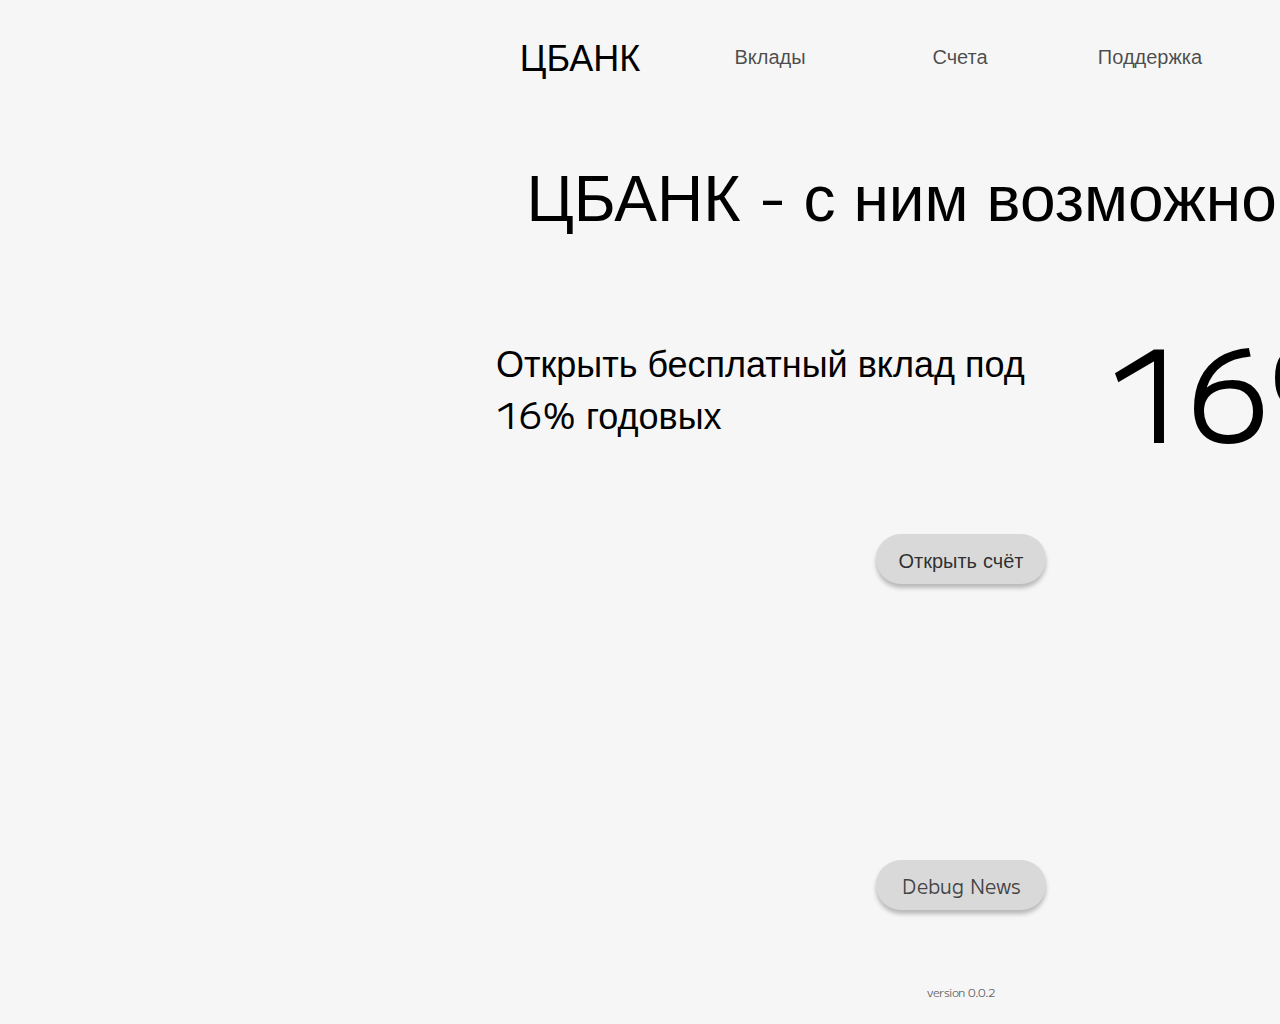
<file: index.html>
<!DOCTYPE html>
<html>
<head>
  	<meta charset="utf-8">
  	<meta name="viewport" content="initial-scale=1, width=device-width">
  	
  	<link rel="stylesheet"  href="./index.css" />
  	<link rel="preconnect" href="https://fonts.googleapis.com">
    <link rel="preconnect" href="https://fonts.gstatic.com" crossorigin>
    <link href="https://fonts.googleapis.com/css2?family=M+PLUS+1:wght@100..900&display=swap" rel="stylesheet">
  	
  	
  	
</head>
<body>
  	
  	<div class="main-1920-002">
    		<div class="div"><a style="text-decoration: none; color: rgb(0, 0, 0); font-family: M PLUS 1, sans-serif;" href="./index.html">ЦБАНК</a></div>
    		<div class="div1">Вклады</div>
    		<div class="div2"><a style="text-decoration: none; color: rgba(0, 0, 0, 0.7); font-family: M PLUS 1, sans-serif;" href="./chet.html">Счета</a></div>
    		<div class="div3">Поддержка</div>
    		<div class="main-1920-002-child">
    		</div>
    		<div class="version-002">version 0.0.2</div>
    		<div class="div4">ЦБАНК - с ним возможно всё</div>
    		<div class="div5">Открыть бесплатный вклад под 16% годовых</div>
    		<div class="main-1920-002-item">
    		</div>
    		<div class="main-1920-002-inner">
    		</div>
    		<div class="div6">Открыть счёт</div>
    		<div class="debug-news"><a style="text-decoration: none; color: rgba(0, 0, 0, 0.7); font-family: M PLUS 1, sans-serif;" href="./debug.html">Debug News</a></div>
    		<div class="div7">16%</div>
  	</div>
  	
  	
<script src="index.js"></script>	
  	
</body>
</html>
</file>
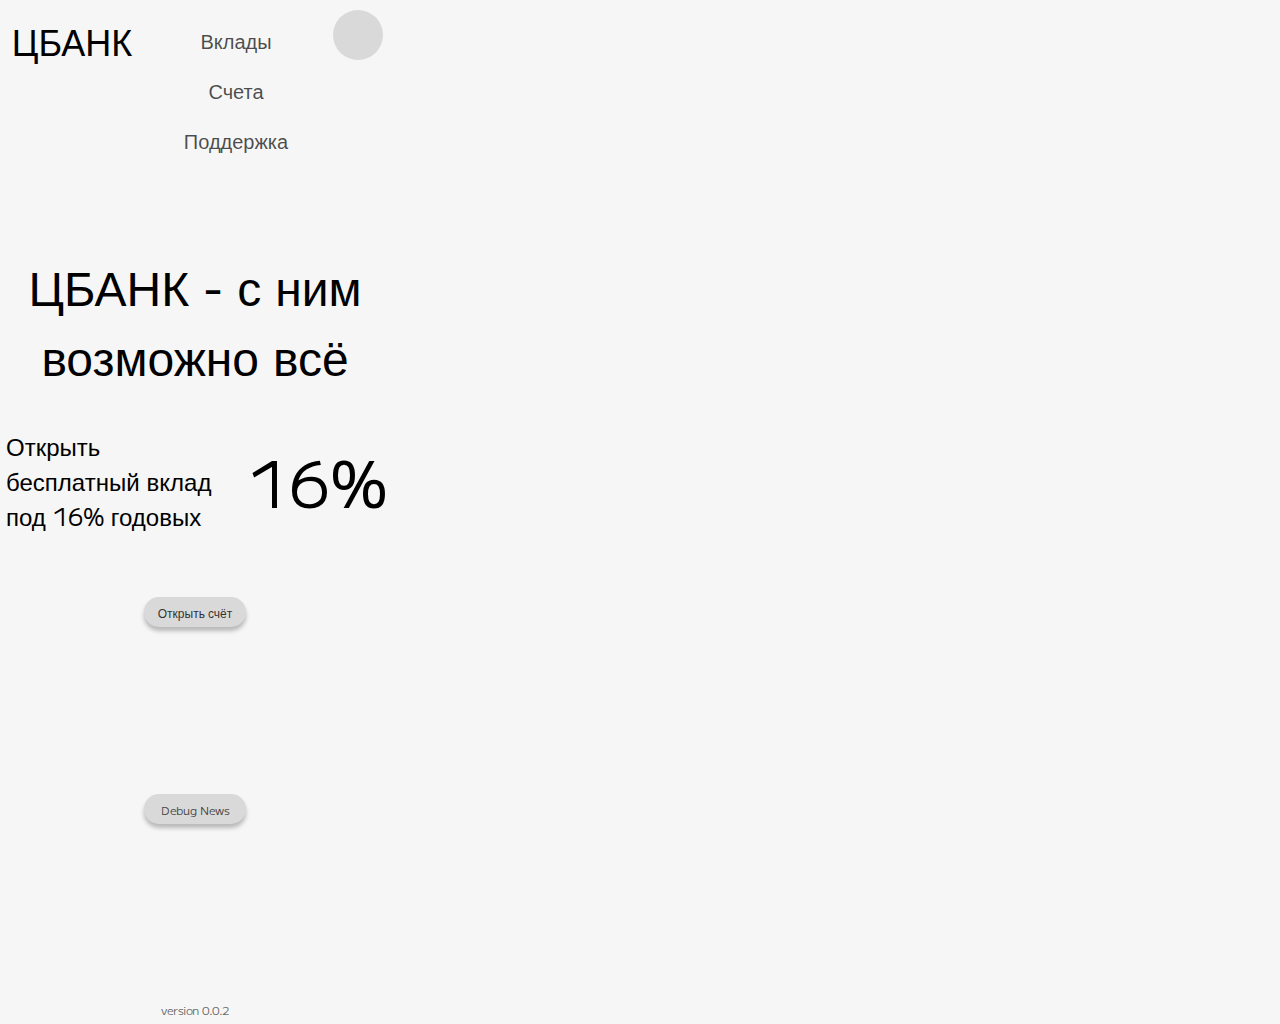
<file: mobile/index.html>
<!DOCTYPE html>
<html>
<head>
  	<meta charset="utf-8">
  	<meta name="viewport" content="initial-scale=1, width=device-width">
  	
  	<link rel="stylesheet"  href="./index.css" />
  	<link rel="preconnect" href="https://fonts.googleapis.com">
    <link rel="preconnect" href="https://fonts.gstatic.com" crossorigin>
    <link href="https://fonts.googleapis.com/css2?family=M+PLUS+1:wght@100..900&display=swap" rel="stylesheet">
  	
  	
  	
</head>
<body>
  	
  	<div class="main-mobile-1920-002">
    		<div class="div"><a style="text-decoration: none; color: rgb(0, 0, 0); font-family: M PLUS 1, sans-serif;" href="./index.html">ЦБАНК</a></div>
    		<div class="div1">Вклады</div>
    		<div class="div2"><a style="text-decoration: none; color: rgba(0, 0, 0, 0.7); font-family: M PLUS 1, sans-serif;" href="./chet.html">Счета</a></div>
    		<div class="div3">Поддержка</div>
    		<div class="main-mobile-1920-002-child">
    		</div>
    		<div class="div4">ЦБАНК - с ним возможно всё</div>
    		<div class="div5">Открыть бесплатный вклад под 16% годовых</div>
    		<div class="div6">16%</div>
    		<div class="main-mobile-1920-002-item">
    		</div>
    		<div class="div7">Открыть счёт</div>
    		<div class="version-002">version 0.0.2</div>
    		<div class="main-mobile-1920-002-inner">
    		</div>
    		<div class="debug-news"><a style="text-decoration: none; color: rgba(0, 0, 0, 0.7); font-family: M PLUS 1, sans-serif;" href="./debug.html">Debug News</a></div>
  	</div>
  	
  	
  	
  	
</body>
</html>
</file>
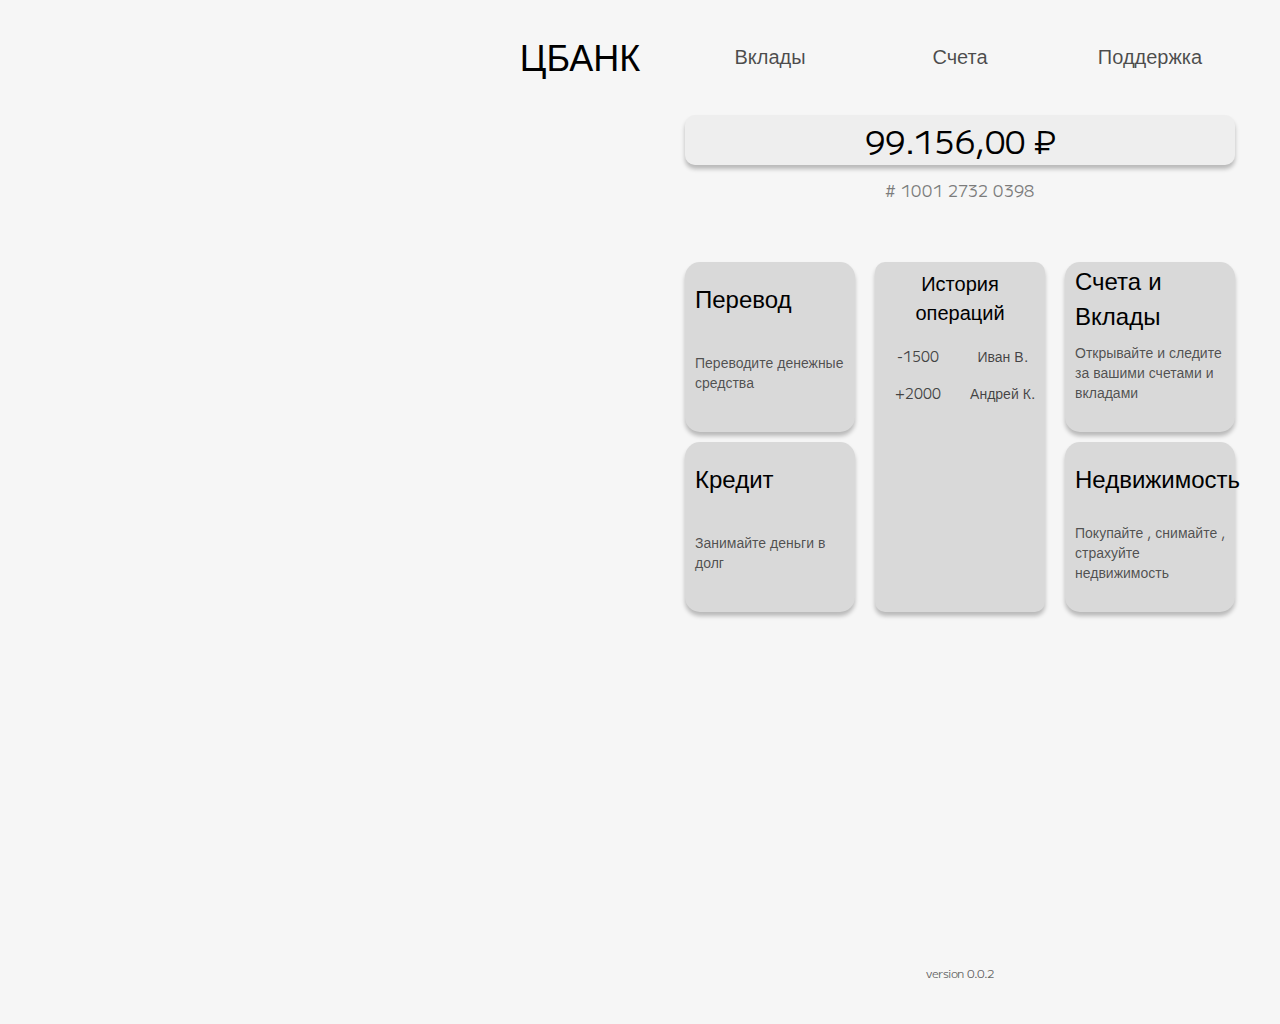
<file: chet.html>
<!DOCTYPE html>
<html>
<head>
  	<meta charset="utf-8">
  	<meta name="viewport" content="initial-scale=1, width=device-width">
  	
  	<link rel="stylesheet"  href="./chet.css" />
  	<link rel="preconnect" href="https://fonts.googleapis.com">
    <link rel="preconnect" href="https://fonts.gstatic.com" crossorigin>
    <link href="https://fonts.googleapis.com/css2?family=M+PLUS+1:wght@100..900&display=swap" rel="stylesheet">
  	
  	
  	
</head>
<body>
  	
  	<div class="chet-1920-002">
    		<div class="version-002">version 0.0.2</div>
    		<div id="card_id" class="div"># 111</div>
    		<div class="chet-1920-002-child">
    		</div>
    		<div class="chet-1920-002-item">
    		</div>
    		<div class="chet-1920-002-inner">
    		</div>
    		<div class="rectangle-div">
    		</div>
    		<div class="div1">Перевод</div>
    		<div class="div2">Кредит</div>
    		<div class="div3">Недвижимость</div>
    		<div class="div4">Счета и Вклады</div>
    		<div class="div5">Переводите денежные средства </div>
    		<div class="div6">Занимайте деньги в долг</div>
    		<div class="div7">Покупайте , снимайте , страхуйте недвижимость</div>
    		<div class="div8">Открывайте и следите за вашими счетами и вкладами</div>
    		<div class="chet-1920-002-child1">
    		</div>
    		<div id="balance" class="div9">0,0₽</div>
    		<div class="chet-1920-002-child2">
    		</div>
    		<div class="div10">История операций</div>
    		<div class="div11">-1500</div>
    		<div class="div12">+2000</div>
    		<div class="div13">Иван В.</div>
    		<div class="div14">Андрей К.</div>
    		<div class="div15"><a style="text-decoration: none; color: rgb(0, 0, 0); font-family: M PLUS 1, sans-serif;" href="./index.html">ЦБАНК</a></div>
    		<div class="div16">Вклады</div>
    		<div class="div17"><a style="text-decoration: none; color: rgba(0, 0, 0, 0.7); font-family: M PLUS 1, sans-serif;" href="./chet.html">Счета</a></div>
    		<div class="div18">Поддержка</div>
    		<div class="ellipse-div">
    		</div>
  	</div>
  	
<script src="chet.js"></script>  	
  	
</body>
</html>
</file>
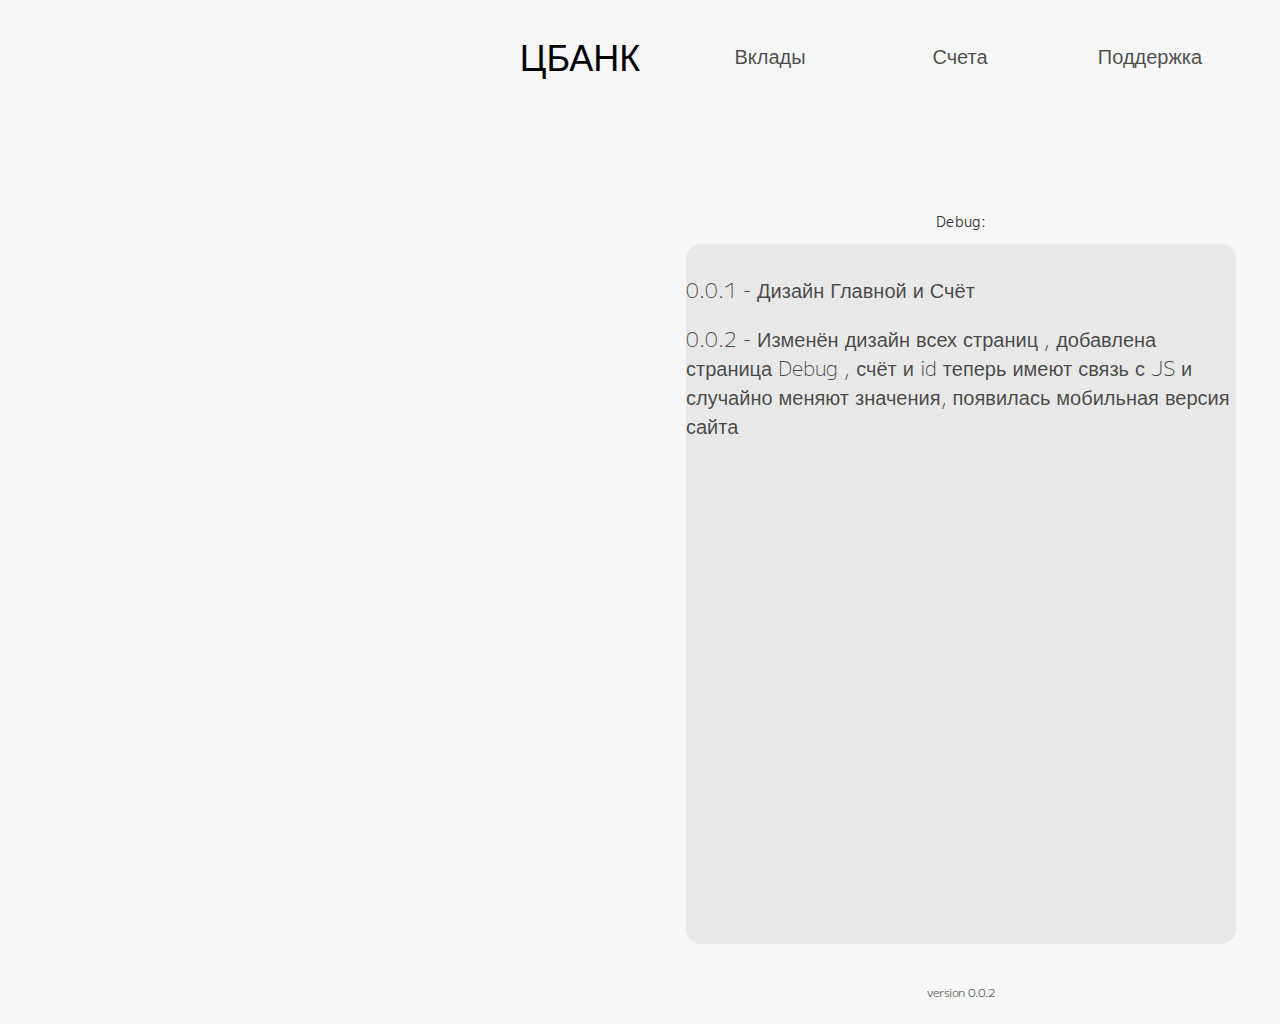
<file: debug.html>
<!DOCTYPE html>
<html>
<head>
  	<meta charset="utf-8">
  	<meta name="viewport" content="initial-scale=1, width=device-width">
  	
  	<link rel="stylesheet"  href="./debug.css" />
  	<link rel="preconnect" href="https://fonts.googleapis.com">
    <link rel="preconnect" href="https://fonts.gstatic.com" crossorigin>
    <link href="https://fonts.googleapis.com/css2?family=M+PLUS+1:wght@100..900&display=swap" rel="stylesheet">
  	
  	
  	
</head>
<body>
  	
  	<div class="debug-1920-002">
    		<div class="div"><a style="text-decoration: none; color: rgb(0, 0, 0); font-family: M PLUS 1, sans-serif;" href="./index.html">ЦБАНК</a></div>
    		<div class="div1">Вклады</div>
    		<div class="div2"><a style="text-decoration: none; color: rgba(0, 0, 0, 0.7); font-family: M PLUS 1, sans-serif;" href="./chet.html">Счета</a></div>
    		<div class="div3">Поддержка</div>
    		<div class="debug-1920-002-child">
    		</div>
    		<div class="version-002">version 0.0.2</div>
    		<div class="debug-1920-002-item">
    		</div>
    		<div class="debug">Debug:</div>
    		<div class="div4">0.0.1 - Дизайн Главной и Счёт</div>
    		<div class="debug1">0.0.2 - Изменён дизайн всех страниц , добавлена страница Debug , счёт и id теперь имеют связь с JS и случайно меняют значения, появилась мобильная версия сайта</div>
  	</div>
  	
  	
  	
  	
</body>
</html>
</file>
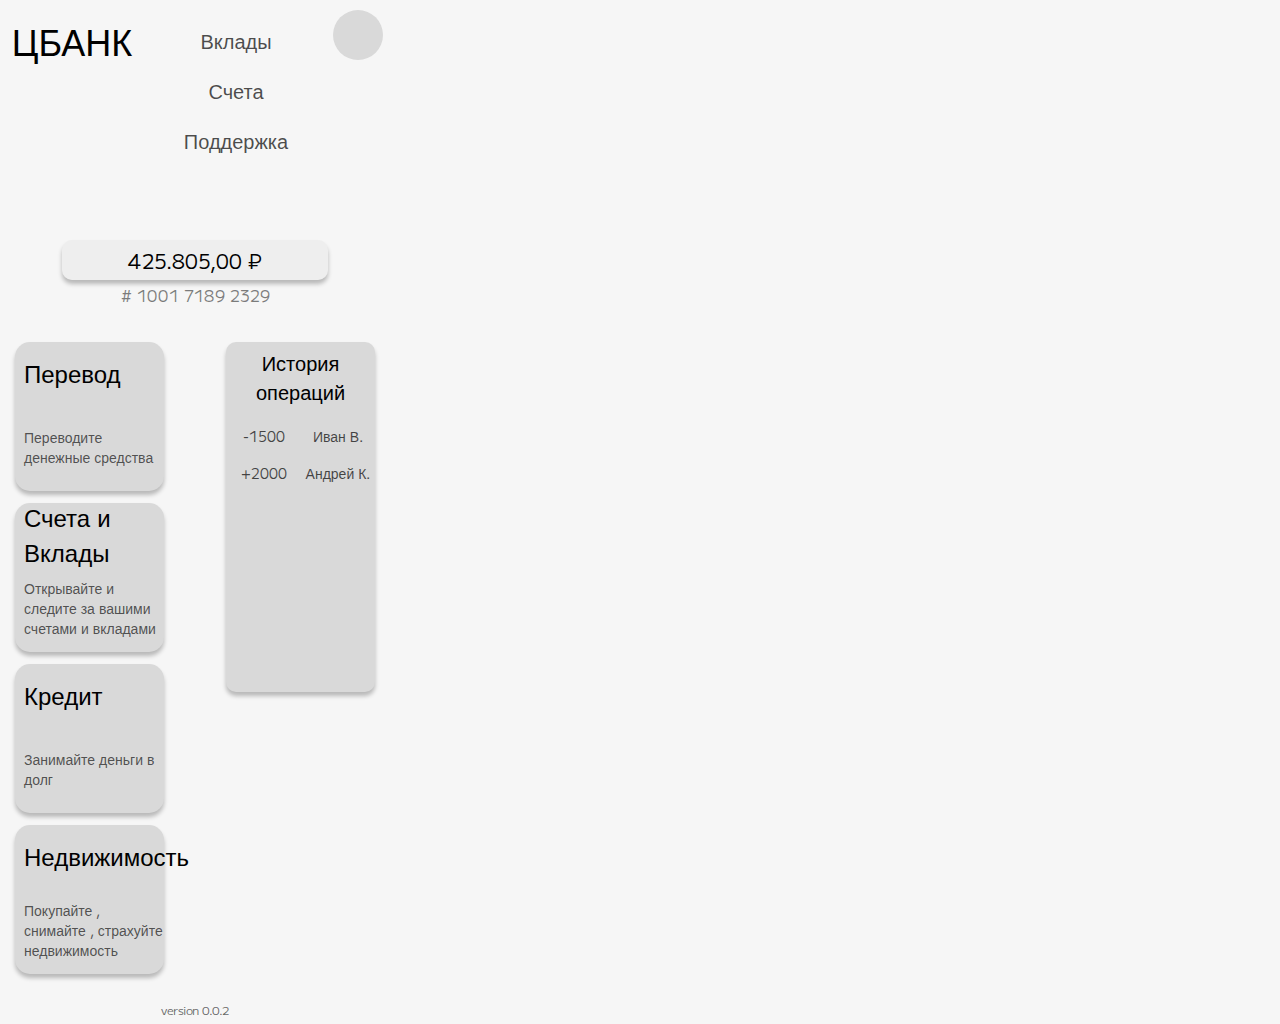
<file: mobile/chet.html>
<!DOCTYPE html>
<html>
<head>
  	<meta charset="utf-8">
  	<meta name="viewport" content="initial-scale=1, width=device-width">
  	
  	<link rel="stylesheet"  href="./chet.css" />
  	<link rel="preconnect" href="https://fonts.googleapis.com">
    <link rel="preconnect" href="https://fonts.gstatic.com" crossorigin>
    <link href="https://fonts.googleapis.com/css2?family=M+PLUS+1:wght@100..900&display=swap" rel="stylesheet">
  	
  	
  	
</head>
<body>
  	
  	<div class="chet-mobile-1920-002">
    		<div class="div">ЦБАНК</div>
    		<div class="div1">Вклады</div>
    		<div class="div2">Счета</div>
    		<div class="div3">Поддержка</div>
    		<div class="chet-mobile-1920-002-child">
    		</div>
    		<div class="chet-mobile-1920-002-item">
    		</div>
    		<div id="balance" class="div4">0,0₽</div>
    		<div id="card_id" class="div5"># 1111 1111 1111</div>
    		<div class="version-002">version 0.0.2</div>
    		<div class="chet-mobile-1920-002-inner">
    		</div>
    		<div class="div6">Перевод</div>
    		<div class="div7">Переводите денежные средства </div>
    		<div class="rectangle-div">
    		</div>
    		<div class="div8">Счета и Вклады</div>
    		<div class="div9">Открывайте и следите за вашими счетами и вкладами</div>
    		<div class="chet-mobile-1920-002-child1">
    		</div>
    		<div class="div10">Недвижимость</div>
    		<div class="div11">Покупайте , снимайте , страхуйте недвижимость</div>
    		<div class="chet-mobile-1920-002-child2">
    		</div>
    		<div class="div12">Кредит</div>
    		<div class="div13">Занимайте деньги в долг</div>
    		<div class="chet-mobile-1920-002-child3">
    		</div>
    		<div class="div14">История операций</div>
    		<div class="div15">-1500</div>
    		<div class="div16">+2000</div>
    		<div class="div17">Иван В.</div>
    		<div class="div18">Андрей К.</div>
  	</div>
  	
  	
<script src="./chet.js"></script>	
  	
</body>
</html>
</file>
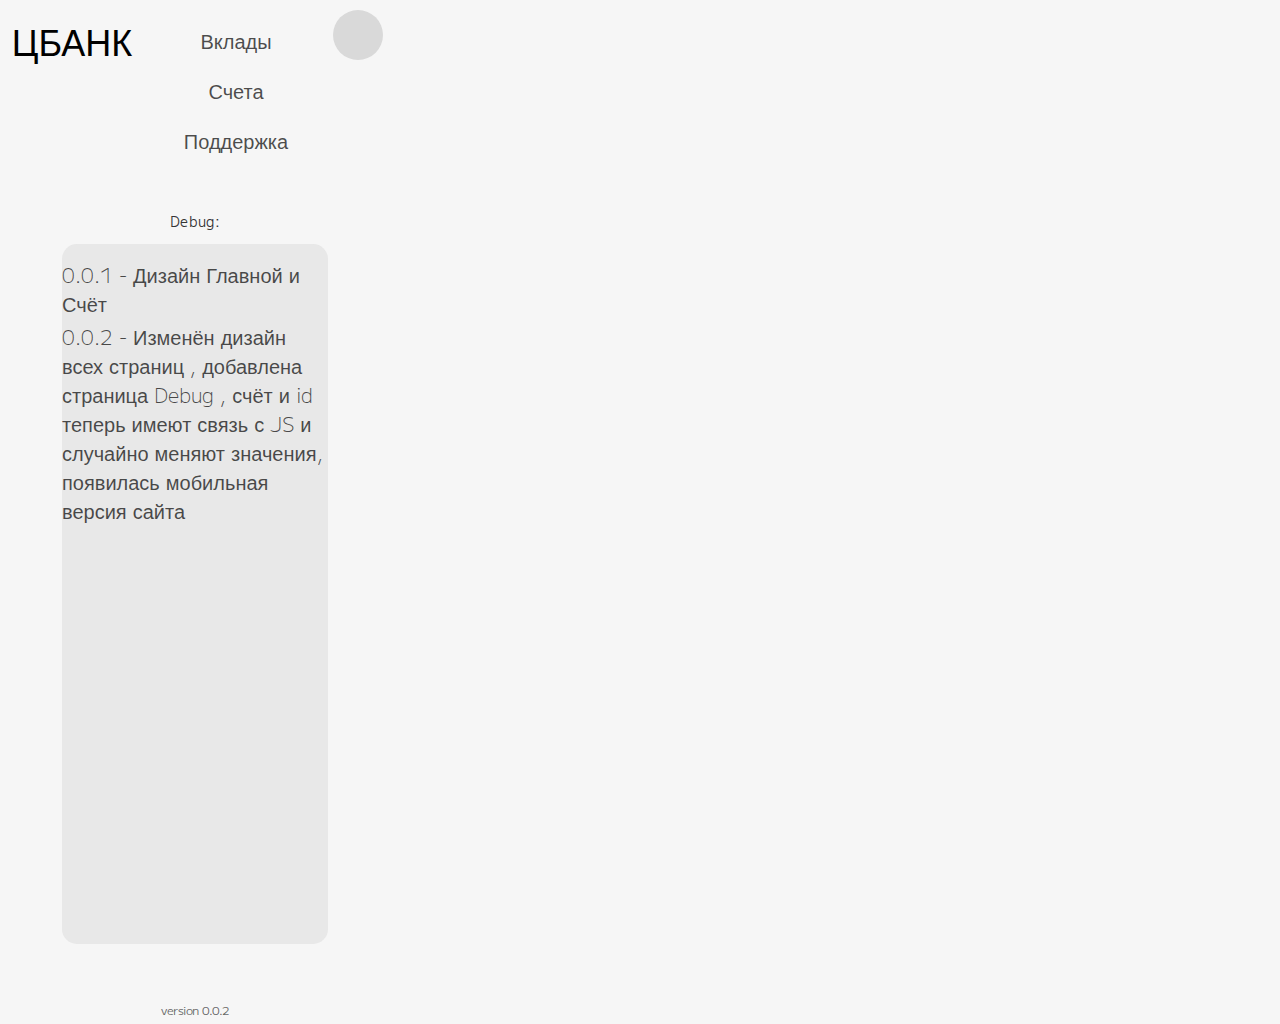
<file: mobile/debug.html>
<!DOCTYPE html>
<html>
<head>
  	<meta charset="utf-8">
  	<meta name="viewport" content="initial-scale=1, width=device-width">
  	
  	<link rel="stylesheet"  href="./debug.css" />
  	<link rel="preconnect" href="https://fonts.googleapis.com">
    <link rel="preconnect" href="https://fonts.gstatic.com" crossorigin>
    <link href="https://fonts.googleapis.com/css2?family=M+PLUS+1:wght@100..900&display=swap" rel="stylesheet">
  	
  	
  	
</head>
<body>
  	
  	<div class="debug-mobile-1920-002">
    		<div class="div">ЦБАНК</div>
    		<div class="div1">Вклады</div>
    		<div class="div2">Счета</div>
    		<div class="div3">Поддержка</div>
    		<div class="debug-mobile-1920-002-child">
    		</div>
    		<div class="version-002">version 0.0.2</div>
    		<div class="debug-mobile-1920-002-item">
    		</div>
    		<div class="debug">Debug:</div>
    		<div class="div4">0.0.1 - Дизайн Главной и Счёт</div>
    		<div class="debug1">0.0.2 - Изменён дизайн всех страниц , добавлена страница Debug , счёт и id теперь имеют связь с JS и случайно меняют значения, появилась мобильная версия сайта</div>
  	</div>
  	
  	
  	
  	
</body>
</html>
</file>
<file: index.css>
body {
  	margin: 0;
  	line-height: normal;
}



.div {
  	position: absolute;
  	top: 30px;
  	left: 495px;
  	font-size: 36px;
  	display: flex;
  	align-items: center;
  	justify-content: center;
  	width: 170px;
  	height: 50px;
}
.div1 {
  	position: absolute;
  	top: 30px;
  	left: 685px;
  	color: rgba(0, 0, 0, 0.7);
  	display: flex;
  	align-items: center;
  	justify-content: center;
  	width: 170px;
  	height: 50px;
}
.div2 {
  	position: absolute;
  	top: 30px;
  	left: 875px;
  	color: rgba(0, 0, 0, 0.7);
  	display: flex;
  	align-items: center;
  	justify-content: center;
  	width: 170px;
  	height: 50px;
}
.div3 {
  	position: absolute;
  	top: 30px;
  	left: 1065px;
  	color: rgba(0, 0, 0, 0.7);
  	display: flex;
  	align-items: center;
  	justify-content: center;
  	width: 170px;
  	height: 50px;
}
.main-1920-002-child {
  	position: absolute;
  	top: 30px;
  	left: 1315px;
  	border-radius: 50%;
  	background-color: #d9d9d9;
  	width: 50px;
  	height: 50px;
}
.version-002 {
  	position: absolute;
  	top: 981px;
  	left: 876px;
  	font-size: 12px;
  	color: rgba(0, 0, 0, 0.6);
  	display: flex;
  	align-items: center;
  	justify-content: center;
  	width: 170px;
  	height: 20px;
}
.div4 {
  	position: absolute;
  	top: 128px;
  	left: 496px;
  	font-size: 64px;
  	display: flex;
  	align-items: center;
  	justify-content: center;
  	width: 930px;
  	height: 130px;
}
.div5 {
  	position: absolute;
  	top: 327px;
  	left: 496px;
  	font-size: 36px;
  	text-align: left;
  	display: flex;
  	align-items: center;
  	width: 549px;
  	height: 120px;
}
.main-1920-002-item {
  	position: absolute;
  	top: 534px;
  	left: 876px;
  	box-shadow: 0px 4px 4px rgba(0, 0, 0, 0.25);
  	border-radius: 25px;
  	background-color: #d9d9d9;
  	width: 170px;
  	height: 50px;
}
.main-1920-002-inner {
  	position: absolute;
  	top: 860px;
  	left: 876px;
  	box-shadow: 0px 4px 4px rgba(0, 0, 0, 0.25);
  	border-radius: 25px;
  	background-color: #d9d9d9;
  	width: 170px;
  	height: 50px;
}
.div6 {
  	position: absolute;
  	top: 534px;
  	left: 876px;
  	color: rgba(0, 0, 0, 0.8);
  	display: flex;
  	align-items: center;
  	justify-content: center;
  	width: 170px;
  	height: 50px;
}
.debug-news {
  	position: absolute;
  	top: 860px;
  	left: 876px;
  	color: rgba(0, 0, 0, 0.8);
  	display: flex;
  	align-items: center;
  	justify-content: center;
  	width: 170px;
  	height: 50px;
}
.div7 {
  	position: absolute;
  	top: 267px;
  	left: 1065px;
  	font-size: 128px;
  	display: flex;
  	align-items: center;
  	justify-content: center;
  	width: 360px;
  	height: 240px;
}
.main-1920-002 {
  	width: 100%;
  	position: relative;
  	background-color: #f6f6f6;
  	height: 1024px;
  	overflow: hidden;
  	text-align: center;
  	font-size: 20px;
  	color: #000;
  	font-family: "M PLUS 1", sans-serif;
}
</file>
<file: mobile/index.css>
body {
  	margin: 0;
  	line-height: normal;
}



.div {
  	position: absolute;
  	top: 15px;
  	left: 0px;
  	font-size: 36px;
  	display: flex;
  	align-items: center;
  	justify-content: center;
  	width: 144px;
  	height: 50px;
}
.div1 {
  	position: absolute;
  	top: 15px;
  	left: 164px;
  	color: rgba(0, 0, 0, 0.7);
  	display: flex;
  	align-items: center;
  	justify-content: center;
  	width: 144px;
  	height: 50px;
}
.div2 {
  	position: absolute;
  	top: 65px;
  	left: 164px;
  	color: rgba(0, 0, 0, 0.7);
  	display: flex;
  	align-items: center;
  	justify-content: center;
  	width: 144px;
  	height: 50px;
}
.div3 {
  	position: absolute;
  	top: 115px;
  	left: 164px;
  	color: rgba(0, 0, 0, 0.7);
  	display: flex;
  	align-items: center;
  	justify-content: center;
  	width: 144px;
  	height: 50px;
}
.main-mobile-1920-002-child {
  	position: absolute;
  	top: 10px;
  	left: 333px;
  	border-radius: 50%;
  	background-color: #d9d9d9;
  	width: 50px;
  	height: 50px;
}
.div4 {
  	position: absolute;
  	top: 220px;
  	left: 0px;
  	font-size: 48px;
  	display: flex;
  	align-items: center;
  	justify-content: center;
  	width: 390px;
  	height: 200px;
}
.div5 {
  	position: absolute;
  	top: 420px;
  	left: 6px;
  	font-size: 24px;
  	text-align: left;
  	display: flex;
  	align-items: center;
  	width: 220px;
  	height: 120px;
}
.div6 {
  	position: absolute;
  	top: 420px;
  	left: 246px;
  	font-size: 64px;
  	display: flex;
  	align-items: center;
  	justify-content: center;
  	width: 144px;
  	height: 120px;
}
.main-mobile-1920-002-item {
  	position: absolute;
  	top: 597px;
  	left: 144px;
  	box-shadow: 0px 4px 4px rgba(0, 0, 0, 0.25);
  	border-radius: 25px;
  	background-color: #d9d9d9;
  	width: 102px;
  	height: 30px;
}
.div7 {
  	position: absolute;
  	top: 597px;
  	left: 144px;
  	font-size: 12px;
  	color: rgba(0, 0, 0, 0.8);
  	display: flex;
  	align-items: center;
  	justify-content: center;
  	width: 102px;
  	height: 30px;
}
.version-002 {
  	position: absolute;
  	top: 999px;
  	left: 82px;
  	font-size: 12px;
  	color: rgba(0, 0, 0, 0.6);
  	display: flex;
  	align-items: center;
  	justify-content: center;
  	width: 226px;
  	height: 20px;
}
.main-mobile-1920-002-inner {
  	position: absolute;
  	top: 794px;
  	left: 144px;
  	box-shadow: 0px 4px 4px rgba(0, 0, 0, 0.25);
  	border-radius: 25px;
  	background-color: #d9d9d9;
  	width: 102px;
  	height: 30px;
}
.debug-news {
  	position: absolute;
  	top: 794px;
  	left: 144px;
  	font-size: 12px;
  	color: rgba(0, 0, 0, 0.8);
  	display: flex;
  	align-items: center;
  	justify-content: center;
  	width: 102px;
  	height: 30px;
}
.main-mobile-1920-002 {
  	width: 100%;
  	position: relative;
  	background-color: #f6f6f6;
  	height: 1024px;
  	overflow: hidden;
  	text-align: center;
  	font-size: 20px;
  	color: #000;
  	font-family: "M PLUS 1", sans-serif;
}
</file>
<file: chet.css>
body {
  	margin: 0;
  	line-height: normal;
}



.version-002 {
  	position: absolute;
  	top: 962px;
  	left: 875px;
  	font-size: 12px;
  	color: rgba(0, 0, 0, 0.6);
  	display: flex;
  	align-items: center;
  	justify-content: center;
  	width: 170px;
  	height: 20px;
}
.div {
  	position: absolute;
  	top: 165px;
  	left: 875px;
  	font-size: 16px;
  	color: rgba(0, 0, 0, 0.5);
  	display: flex;
  	align-items: center;
  	justify-content: center;
  	width: 170px;
  	height: 50px;
}
.chet-1920-002-child {
  	position: absolute;
  	top: 262px;
  	left: 685px;
  	box-shadow: 0px 4px 4px rgba(0, 0, 0, 0.25);
  	border-radius: 15px;
  	background-color: #d9d9d9;
  	width: 170px;
  	height: 170px;
}
.chet-1920-002-item {
  	position: absolute;
  	top: 442px;
  	left: 685px;
  	box-shadow: 0px 4px 4px rgba(0, 0, 0, 0.25);
  	border-radius: 15px;
  	background-color: #d9d9d9;
  	width: 170px;
  	height: 170px;
}
.chet-1920-002-inner {
  	position: absolute;
  	top: 442px;
  	left: 1065px;
  	box-shadow: 0px 4px 4px rgba(0, 0, 0, 0.25);
  	border-radius: 15px;
  	background-color: #d9d9d9;
  	width: 170px;
  	height: 170px;
}
.rectangle-div {
  	position: absolute;
  	top: 262px;
  	left: 1065px;
  	box-shadow: 0px 4px 4px rgba(0, 0, 0, 0.25);
  	border-radius: 15px;
  	background-color: #d9d9d9;
  	width: 170px;
  	height: 170px;
}
.div1 {
  	position: absolute;
  	top: 262px;
  	left: 695px;
  	font-size: 24px;
  	text-align: left;
  	display: flex;
  	align-items: center;
  	width: 160px;
  	height: 70px;
}
.div2 {
  	position: absolute;
  	top: 442px;
  	left: 695px;
  	font-size: 24px;
  	text-align: left;
  	display: flex;
  	align-items: center;
  	width: 160px;
  	height: 70px;
}
.div3 {
  	position: absolute;
  	top: 442px;
  	left: 1075px;
  	font-size: 24px;
  	text-align: left;
  	display: flex;
  	align-items: center;
  	width: 160px;
  	height: 70px;
}
.div4 {
  	position: absolute;
  	top: 262px;
  	left: 1075px;
  	font-size: 24px;
  	text-align: left;
  	display: flex;
  	align-items: center;
  	width: 160px;
  	height: 70px;
}
.div5 {
  	position: absolute;
  	top: 332px;
  	left: 695px;
  	color: rgba(0, 0, 0, 0.65);
  	text-align: left;
  	display: flex;
  	align-items: center;
  	width: 160px;
  	height: 80px;
}
.div6 {
  	position: absolute;
  	top: 512px;
  	left: 695px;
  	color: rgba(0, 0, 0, 0.65);
  	text-align: left;
  	display: flex;
  	align-items: center;
  	width: 160px;
  	height: 80px;
}
.div7 {
  	position: absolute;
  	top: 512px;
  	left: 1075px;
  	color: rgba(0, 0, 0, 0.65);
  	text-align: left;
  	display: flex;
  	align-items: center;
  	width: 160px;
  	height: 80px;
}
.div8 {
  	position: absolute;
  	top: 332px;
  	left: 1075px;
  	color: rgba(0, 0, 0, 0.65);
  	text-align: left;
  	display: flex;
  	align-items: center;
  	width: 160px;
  	height: 80px;
}
.chet-1920-002-child1 {
  	position: absolute;
  	top: 115px;
  	left: 685px;
  	box-shadow: 0px 4px 4px rgba(0, 0, 0, 0.25);
  	border-radius: 10px;
  	background-color: rgba(217, 217, 217, 0.25);
  	width: 550px;
  	height: 50px;
}
.div9 {
  	position: absolute;
  	top: 115px;
  	left: 685px;
  	font-size: 32px;
  	display: flex;
  	align-items: center;
  	justify-content: center;
  	width: 550px;
  	height: 50px;
}
.chet-1920-002-child2 {
  	position: absolute;
  	top: 262px;
  	left: 875px;
  	box-shadow: 0px 4px 4px rgba(0, 0, 0, 0.25);
  	border-radius: 10px;
  	background-color: #d9d9d9;
  	width: 170px;
  	height: 350px;
}
.div10 {
  	position: absolute;
  	top: 262px;
  	left: 875px;
  	font-size: 20px;
  	display: flex;
  	align-items: center;
  	justify-content: center;
  	width: 170px;
  	height: 70px;
}
.div11 {
  	position: absolute;
  	top: 343px;
  	left: 875px;
  	color: rgba(0, 0, 0, 0.7);
  	display: flex;
  	align-items: center;
  	justify-content: center;
  	width: 85px;
  	height: 26px;
}
.div12 {
  	position: absolute;
  	top: 380px;
  	left: 875px;
  	color: rgba(0, 0, 0, 0.7);
  	display: flex;
  	align-items: center;
  	justify-content: center;
  	width: 85px;
  	height: 26px;
}
.div13 {
  	position: absolute;
  	top: 343px;
  	left: 960px;
  	color: rgba(0, 0, 0, 0.7);
  	display: flex;
  	align-items: center;
  	justify-content: center;
  	width: 85px;
  	height: 26px;
}
.div14 {
  	position: absolute;
  	top: 380px;
  	left: 960px;
  	color: rgba(0, 0, 0, 0.7);
  	display: flex;
  	align-items: center;
  	justify-content: center;
  	width: 85px;
  	height: 26px;
}
.div15 {
  	position: absolute;
  	top: 30px;
  	left: 495px;
  	font-size: 36px;
  	display: flex;
  	align-items: center;
  	justify-content: center;
  	width: 170px;
  	height: 50px;
}
.div16 {
  	position: absolute;
  	top: 30px;
  	left: 685px;
  	font-size: 20px;
  	color: rgba(0, 0, 0, 0.7);
  	display: flex;
  	align-items: center;
  	justify-content: center;
  	width: 170px;
  	height: 50px;
}
.div17 {
  	position: absolute;
  	top: 30px;
  	left: 875px;
  	font-size: 20px;
  	color: rgba(0, 0, 0, 0.7);
  	display: flex;
  	align-items: center;
  	justify-content: center;
  	width: 170px;
  	height: 50px;
}
.div18 {
  	position: absolute;
  	top: 30px;
  	left: 1065px;
  	font-size: 20px;
  	color: rgba(0, 0, 0, 0.7);
  	display: flex;
  	align-items: center;
  	justify-content: center;
  	width: 170px;
  	height: 50px;
}
.ellipse-div {
  	position: absolute;
  	top: 30px;
  	left: 1315px;
  	border-radius: 50%;
  	background-color: #d9d9d9;
  	width: 50px;
  	height: 50px;
}
.chet-1920-002 {
  	width: 100%;
  	position: relative;
  	background-color: #f6f6f6;
  	height: 1024px;
  	overflow: hidden;
  	text-align: center;
  	font-size: 14px;
  	color: #000;
  	font-family: "M PLUS 1", sans-serif;
}
</file>
<file: debug.css>
body {
  	margin: 0;
  	line-height: normal;
}



.div {
  	position: absolute;
  	top: 30px;
  	left: 495px;
  	font-size: 36px;
  	color: #000;
  	display: flex;
  	align-items: center;
  	justify-content: center;
  	width: 170px;
  	height: 50px;
}
.div1 {
  	position: absolute;
  	top: 30px;
  	left: 685px;
  	display: flex;
  	align-items: center;
  	justify-content: center;
  	width: 170px;
  	height: 50px;
}
.div2 {
  	position: absolute;
  	top: 30px;
  	left: 875px;
  	display: flex;
  	align-items: center;
  	justify-content: center;
  	width: 170px;
  	height: 50px;
}
.div3 {
  	position: absolute;
  	top: 30px;
  	left: 1065px;
  	display: flex;
  	align-items: center;
  	justify-content: center;
  	width: 170px;
  	height: 50px;
}
.debug-1920-002-child {
  	position: absolute;
  	top: 30px;
  	left: 1315px;
  	border-radius: 50%;
  	background-color: #d9d9d9;
  	width: 50px;
  	height: 50px;
}
.version-002 {
  	position: absolute;
  	top: 981px;
  	left: 876px;
  	font-size: 12px;
  	color: rgba(0, 0, 0, 0.6);
  	display: flex;
  	align-items: center;
  	justify-content: center;
  	width: 170px;
  	height: 20px;
}
.debug-1920-002-item {
  	position: absolute;
  	top: 244px;
  	left: 686px;
  	border-radius: 15px;
  	background-color: rgba(217, 217, 217, 0.5);
  	width: 550px;
  	height: 700px;
}
.debug {
  	position: absolute;
  	top: 210px;
  	left: 876px;
  	font-size: 14px;
  	color: rgba(0, 0, 0, 0.8);
  	display: flex;
  	align-items: center;
  	justify-content: center;
  	width: 170px;
  	height: 21px;
}
.div4 {
  	position: absolute;
  	top: 264px;
  	left: 686px;
  	font-weight: 300;
  	text-align: left;
  	display: flex;
  	align-items: center;
  	width: 549px;
  	height: 50px;
}
.debug1 {
  	position: absolute;
  	top: 332px;
  	left: 686px;
  	font-weight: 300;
  	text-align: left;
  	display: flex;
  	align-items: center;
  	width: 550px;
  	height: 100px;
}
.debug-1920-002 {
  	width: 100%;
  	position: relative;
  	background-color: #f6f6f6;
  	height: 1024px;
  	text-align: center;
  	font-size: 20px;
  	color: rgba(0, 0, 0, 0.7);
  	font-family: "M PLUS 1", sans-serif;
}
</file>
<file: mobile/chet.css>
body {
  	margin: 0;
  	line-height: normal;
}



.div {
  	position: absolute;
  	top: 15px;
  	left: 0px;
  	font-size: 36px;
  	display: flex;
  	align-items: center;
  	justify-content: center;
  	width: 144px;
  	height: 50px;
}
.div1 {
  	position: absolute;
  	top: 15px;
  	left: 164px;
  	font-size: 20px;
  	color: rgba(0, 0, 0, 0.7);
  	display: flex;
  	align-items: center;
  	justify-content: center;
  	width: 144px;
  	height: 50px;
}
.div2 {
  	position: absolute;
  	top: 65px;
  	left: 164px;
  	font-size: 20px;
  	color: rgba(0, 0, 0, 0.7);
  	display: flex;
  	align-items: center;
  	justify-content: center;
  	width: 144px;
  	height: 50px;
}
.div3 {
  	position: absolute;
  	top: 115px;
  	left: 164px;
  	font-size: 20px;
  	color: rgba(0, 0, 0, 0.7);
  	display: flex;
  	align-items: center;
  	justify-content: center;
  	width: 144px;
  	height: 50px;
}
.chet-mobile-1920-002-child {
  	position: absolute;
  	top: 10px;
  	left: 333px;
  	border-radius: 50%;
  	background-color: #d9d9d9;
  	width: 50px;
  	height: 50px;
}
.chet-mobile-1920-002-item {
  	position: absolute;
  	top: 240px;
  	left: 62px;
  	box-shadow: 0px 4px 4px rgba(0, 0, 0, 0.25);
  	border-radius: 10px;
  	background-color: rgba(217, 217, 217, 0.25);
  	width: 266px;
  	height: 40px;
}
.div4 {
  	position: absolute;
  	top: 240px;
  	left: 62px;
  	font-size: 20px;
  	display: flex;
  	align-items: center;
  	justify-content: center;
  	width: 266px;
  	height: 40px;
}
.div5 {
  	position: absolute;
  	top: 280px;
  	left: 110px;
  	font-size: 16px;
  	color: rgba(0, 0, 0, 0.5);
  	display: flex;
  	align-items: center;
  	justify-content: center;
  	width: 170px;
  	height: 30px;
}
.version-002 {
  	position: absolute;
  	top: 999px;
  	left: 82px;
  	font-size: 12px;
  	color: rgba(0, 0, 0, 0.6);
  	display: flex;
  	align-items: center;
  	justify-content: center;
  	width: 226px;
  	height: 20px;
}
.chet-mobile-1920-002-inner {
  	position: absolute;
  	top: 342px;
  	left: 15px;
  	box-shadow: 0px 4px 4px rgba(0, 0, 0, 0.25);
  	border-radius: 15px;
  	background-color: #d9d9d9;
  	width: 149px;
  	height: 149px;
}
.div6 {
  	position: absolute;
  	top: 342px;
  	left: 24px;
  	font-size: 24px;
  	text-align: left;
  	display: flex;
  	align-items: center;
  	width: 140px;
  	height: 61px;
}
.div7 {
  	position: absolute;
  	top: 403px;
  	left: 24px;
  	color: rgba(0, 0, 0, 0.65);
  	text-align: left;
  	display: flex;
  	align-items: center;
  	width: 140px;
  	height: 88px;
}
.rectangle-div {
  	position: absolute;
  	top: 503px;
  	left: 15px;
  	box-shadow: 0px 4px 4px rgba(0, 0, 0, 0.25);
  	border-radius: 15px;
  	background-color: #d9d9d9;
  	width: 149px;
  	height: 149px;
}
.div8 {
  	position: absolute;
  	top: 503px;
  	left: 24px;
  	font-size: 24px;
  	text-align: left;
  	display: flex;
  	align-items: center;
  	width: 140px;
  	height: 61px;
}
.div9 {
  	position: absolute;
  	top: 564px;
  	left: 24px;
  	color: rgba(0, 0, 0, 0.65);
  	text-align: left;
  	display: flex;
  	align-items: center;
  	width: 140px;
  	height: 88px;
}
.chet-mobile-1920-002-child1 {
  	position: absolute;
  	top: 825px;
  	left: 15px;
  	box-shadow: 0px 4px 4px rgba(0, 0, 0, 0.25);
  	border-radius: 15px;
  	background-color: #d9d9d9;
  	width: 149px;
  	height: 149px;
}
.div10 {
  	position: absolute;
  	top: 825px;
  	left: 24px;
  	font-size: 24px;
  	text-align: left;
  	display: flex;
  	align-items: center;
  	width: 140px;
  	height: 61px;
}
.div11 {
  	position: absolute;
  	top: 886px;
  	left: 24px;
  	color: rgba(0, 0, 0, 0.65);
  	text-align: left;
  	display: flex;
  	align-items: center;
  	width: 140px;
  	height: 88px;
}
.chet-mobile-1920-002-child2 {
  	position: absolute;
  	top: 664px;
  	left: 15px;
  	box-shadow: 0px 4px 4px rgba(0, 0, 0, 0.25);
  	border-radius: 15px;
  	background-color: #d9d9d9;
  	width: 149px;
  	height: 149px;
}
.div12 {
  	position: absolute;
  	top: 664px;
  	left: 24px;
  	font-size: 24px;
  	text-align: left;
  	display: flex;
  	align-items: center;
  	width: 140px;
  	height: 61px;
}
.div13 {
  	position: absolute;
  	top: 725px;
  	left: 24px;
  	color: rgba(0, 0, 0, 0.65);
  	text-align: left;
  	display: flex;
  	align-items: center;
  	width: 140px;
  	height: 88px;
}
.chet-mobile-1920-002-child3 {
  	position: absolute;
  	top: 342px;
  	left: 226px;
  	box-shadow: 0px 4px 4px rgba(0, 0, 0, 0.25);
  	border-radius: 10px;
  	background-color: #d9d9d9;
  	width: 149px;
  	height: 350px;
}
.div14 {
  	position: absolute;
  	top: 342px;
  	left: 226px;
  	font-size: 20px;
  	display: flex;
  	align-items: center;
  	justify-content: center;
  	width: 149px;
  	height: 70px;
}
.div15 {
  	position: absolute;
  	top: 423px;
  	left: 226px;
  	color: rgba(0, 0, 0, 0.7);
  	display: flex;
  	align-items: center;
  	justify-content: center;
  	width: 75px;
  	height: 26px;
}
.div16 {
  	position: absolute;
  	top: 460px;
  	left: 226px;
  	color: rgba(0, 0, 0, 0.7);
  	display: flex;
  	align-items: center;
  	justify-content: center;
  	width: 75px;
  	height: 26px;
}
.div17 {
  	position: absolute;
  	top: 423px;
  	left: 301px;
  	color: rgba(0, 0, 0, 0.7);
  	display: flex;
  	align-items: center;
  	justify-content: center;
  	width: 74px;
  	height: 26px;
}
.div18 {
  	position: absolute;
  	top: 460px;
  	left: 301px;
  	color: rgba(0, 0, 0, 0.7);
  	display: flex;
  	align-items: center;
  	justify-content: center;
  	width: 74px;
  	height: 26px;
}
.chet-mobile-1920-002 {
  	width: 100%;
  	position: relative;
  	background-color: #f6f6f6;
  	height: 1024px;
  	overflow: hidden;
  	text-align: center;
  	font-size: 14px;
  	color: #000;
  	font-family: "M PLUS 1", sans-serif;
}
</file>
<file: mobile/debug.css>
body {
  	margin: 0;
  	line-height: normal;
}



.div {
  	position: absolute;
  	top: 15px;
  	left: 0px;
  	font-size: 36px;
  	color: #000;
  	display: flex;
  	align-items: center;
  	justify-content: center;
  	width: 144px;
  	height: 50px;
}
.div1 {
  	position: absolute;
  	top: 15px;
  	left: 164px;
  	display: flex;
  	align-items: center;
  	justify-content: center;
  	width: 144px;
  	height: 50px;
}
.div2 {
  	position: absolute;
  	top: 65px;
  	left: 164px;
  	display: flex;
  	align-items: center;
  	justify-content: center;
  	width: 144px;
  	height: 50px;
}
.div3 {
  	position: absolute;
  	top: 115px;
  	left: 164px;
  	display: flex;
  	align-items: center;
  	justify-content: center;
  	width: 144px;
  	height: 50px;
}
.debug-mobile-1920-002-child {
  	position: absolute;
  	top: 10px;
  	left: 333px;
  	border-radius: 50%;
  	background-color: #d9d9d9;
  	width: 50px;
  	height: 50px;
}
.version-002 {
  	position: absolute;
  	top: 999px;
  	left: 82px;
  	font-size: 12px;
  	color: rgba(0, 0, 0, 0.6);
  	display: flex;
  	align-items: center;
  	justify-content: center;
  	width: 226px;
  	height: 20px;
}
.debug-mobile-1920-002-item {
  	position: absolute;
  	top: 244px;
  	left: 62px;
  	border-radius: 15px;
  	background-color: rgba(217, 217, 217, 0.5);
  	width: 266px;
  	height: 700px;
}
.debug {
  	position: absolute;
  	top: 210px;
  	left: 110px;
  	font-size: 14px;
  	color: rgba(0, 0, 0, 0.8);
  	display: flex;
  	align-items: center;
  	justify-content: center;
  	width: 170px;
  	height: 21px;
}
.div4 {
  	position: absolute;
  	top: 264px;
  	left: 62px;
  	font-weight: 300;
  	text-align: left;
  	display: flex;
  	align-items: center;
  	width: 265px;
  	height: 50px;
}
.debug1 {
  	position: absolute;
  	top: 373px;
  	left: 62px;
  	font-weight: 300;
  	text-align: left;
  	display: flex;
  	align-items: center;
  	width: 266px;
  	height: 100px;
}
.debug-mobile-1920-002 {
  	width: 100%;
  	position: relative;
  	background-color: #f6f6f6;
  	height: 1024px;
  	overflow: hidden;
  	text-align: center;
  	font-size: 20px;
  	color: rgba(0, 0, 0, 0.7);
  	font-family: "M PLUS 1", sans-serif;
}
</file>
